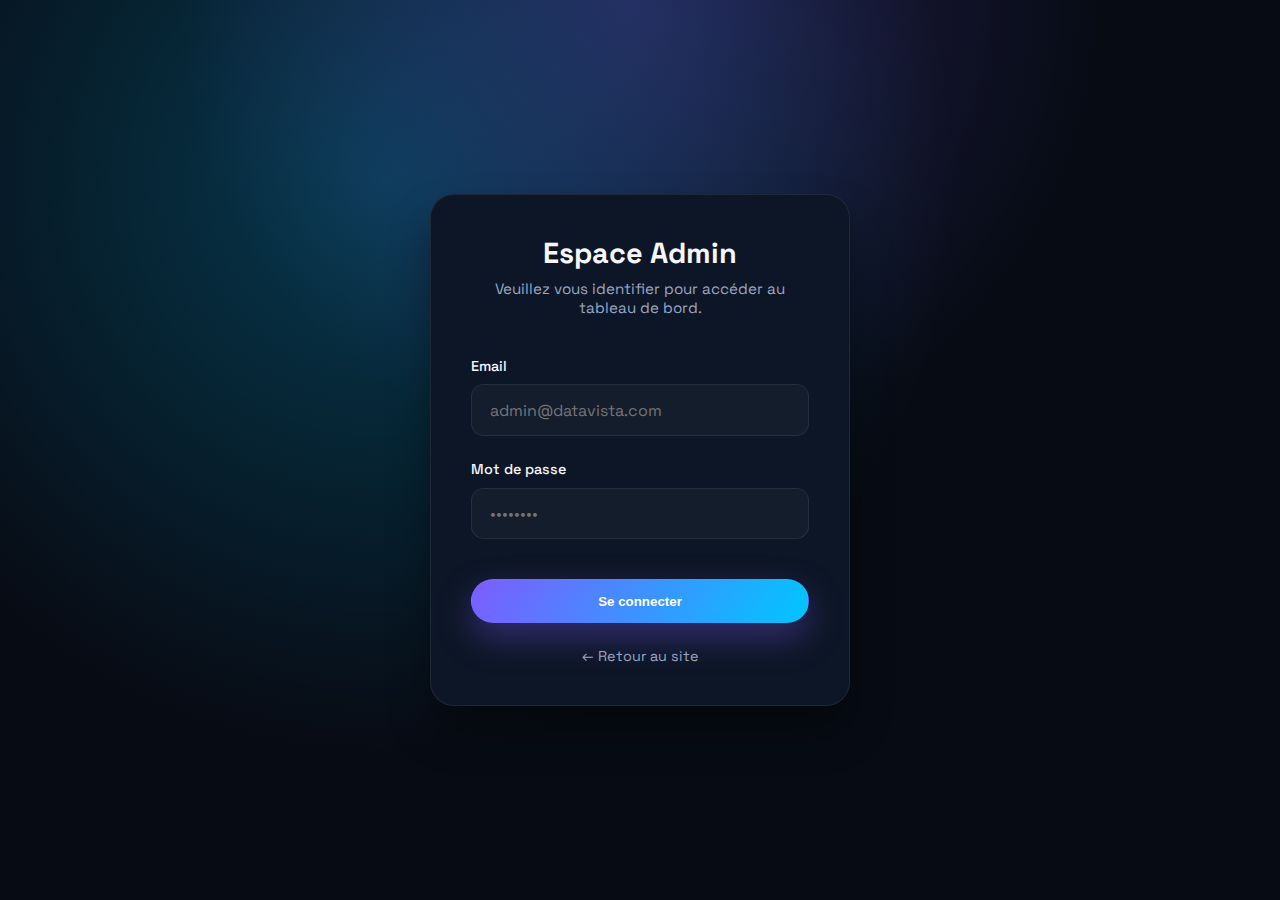
<file: Admin_login.html>
<!DOCTYPE html>
<html lang="fr">

<head>
    <meta charset="UTF-8" />
    <meta name="viewport" content="width=device-width, initial-scale=1.0" />
    <title>Connexion Admin · DataVista</title>
    <link rel="preconnect" href="https://fonts.googleapis.com" />
    <link rel="preconnect" href="https://fonts.gstatic.com" crossorigin />
    <link href="https://fonts.googleapis.com/css2?family=Space+Grotesk:wght@400;500;600;700&display=swap"
        rel="stylesheet" />
    <link rel="stylesheet" href="css.css">
    <style>
        body {
            display: flex;
            align-items: center;
            justify-content: center;
            min-height: 100vh;
            padding: 1rem;
        }

        .login-card {
            width: 100%;
            max-width: 420px;
            background: var(--bg-alt);
            border: 1px solid var(--border);
            border-radius: 1.5rem;
            padding: 2.5rem;
            box-shadow: var(--shadow);
        }

        .login-header {
            text-align: center;
            margin-bottom: 2.5rem;
        }

        .login-header h1 {
            font-size: 1.8rem;
            margin: 0 0 0.5rem;
        }

        .login-header p {
            color: var(--muted);
            margin: 0;
            font-size: 0.95rem;
        }

        .form-group {
            margin-bottom: 1.5rem;
        }

        .form-label {
            display: block;
            margin-bottom: 0.6rem;
            color: var(--text);
            font-size: 0.9rem;
            font-weight: 500;
        }

        .form-input {
            width: 100%;
            padding: 0.9rem 1.1rem;
            background: rgba(255, 255, 255, 0.03);
            border: 1px solid var(--border);
            border-radius: 0.8rem;
            color: var(--text);
            font-family: inherit;
            font-size: 1rem;
            transition: border-color 0.2s ease, background 0.2s ease;
        }

        .form-input:focus {
            outline: none;
            border-color: var(--accent);
            background: rgba(124, 93, 255, 0.05);
        }

        .btn-full {
            width: 100%;
            cursor: pointer;
            margin-top: 1rem;
        }

        .back-link {
            display: block;
            text-align: center;
            margin-top: 1.5rem;
            color: var(--muted);
            font-size: 0.9rem;
            transition: color 0.2s ease;
        }

        .back-link:hover {
            color: var(--text);
        }
    </style>
</head>

<body>
    <div class="login-card">
        <div class="login-header">
            <h1>Espace Admin</h1>
            <p>Veuillez vous identifier pour accéder au tableau de bord.</p>
        </div>
        <form id="loginForm">
            <div class="form-group">
                <label for="email" class="form-label">Email</label>
                <input type="email" id="email" class="form-input" placeholder="admin@datavista.com" required>
            </div>
            <div class="form-group">
                <label for="password" class="form-label">Mot de passe</label>
                <input type="password" id="password" class="form-input" placeholder="••••••••" required>
            </div>
            <button type="submit" class="btn btn-full">Se connecter</button>
        </form>
        <a href="index.html" class="back-link">← Retour au site</a>
    </div>

    <script>
        document.getElementById('loginForm').addEventListener('submit', function (e) {
            e.preventDefault();
            const email = document.getElementById('email').value;
            const password = document.getElementById('password').value;

            // Simulation de connexion basique
            if (email && password) {
                // Ici vous pourriez ajouter une vraie validation
                // Pour l'instant, on redirige vers la page d'administration
                window.location.href = 'Administration.html';
            }
        });
    </script>
</body>

</html>
</file>
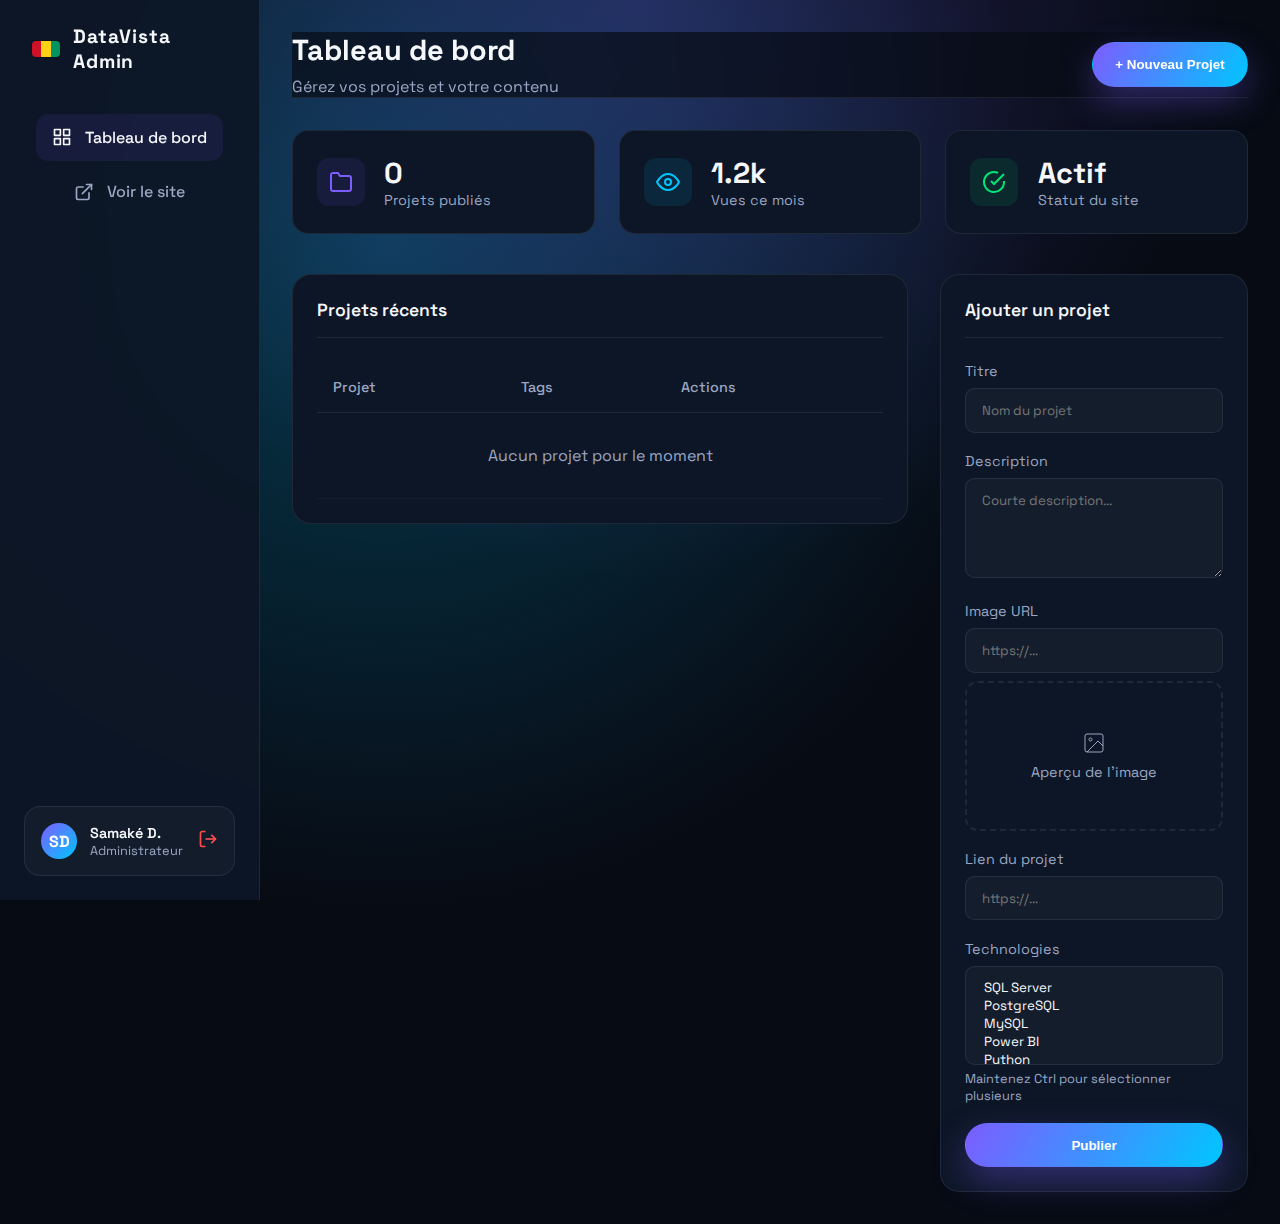
<file: Administration.html>
<!DOCTYPE html>
<html lang="fr">

<head>
    <meta charset="UTF-8" />
    <meta name="viewport" content="width=device-width, initial-scale=1.0" />
    <title>Administration · DataVista</title>
    <link rel="preconnect" href="https://fonts.googleapis.com" />
    <link rel="preconnect" href="https://fonts.gstatic.com" crossorigin />
    <link href="https://fonts.googleapis.com/css2?family=Space+Grotesk:wght@400;500;600;700&display=swap"
        rel="stylesheet" />
    <link rel="stylesheet" href="css.css">
    <style>
        :root {
            --sidebar-width: 260px;
            --header-height: 70px;
        }

        body {
            background-color: var(--bg);
            overflow-x: hidden;
        }

        .admin-container {
            display: flex;
            min-height: 100vh;
        }

        /* Sidebar */
        .sidebar {
            width: var(--sidebar-width);
            background: rgba(13, 22, 38, 0.95);
            backdrop-filter: blur(10px);
            border-right: 1px solid var(--border);
            display: flex;
            flex-direction: column;
            position: fixed;
            height: 100vh;
            z-index: 100;
            padding: 1.5rem;
        }

        .sidebar-header {
            display: flex;
            align-items: center;
            gap: 0.8rem;
            margin-bottom: 2.5rem;
            padding: 0 0.5rem;
        }

        .logo-text {
            font-weight: 700;
            font-size: 1.2rem;
            letter-spacing: 0.05em;
        }

        .nav-menu {
            list-style: none;
            padding: 0;
            margin: 0;
            display: flex;
            flex-direction: column;
            gap: 0.5rem;
            flex: 1;
        }

        .nav-item a {
            display: flex;
            align-items: center;
            gap: 0.8rem;
            padding: 0.8rem 1rem;
            border-radius: 0.8rem;
            color: var(--muted);
            transition: all 0.2s ease;
            font-weight: 500;
        }

        .nav-item a:hover,
        .nav-item a.active {
            background: rgba(124, 93, 255, 0.1);
            color: var(--text);
        }

        .nav-item a svg {
            width: 20px;
            height: 20px;
            fill: none;
            stroke: currentColor;
            stroke-width: 2;
            stroke-linecap: round;
            stroke-linejoin: round;
        }

        .user-profile {
            margin-top: auto;
            padding: 1rem;
            background: rgba(255, 255, 255, 0.03);
            border-radius: 1rem;
            display: flex;
            align-items: center;
            gap: 0.8rem;
            border: 1px solid var(--border);
        }

        .user-avatar {
            width: 36px;
            height: 36px;
            border-radius: 50%;
            background: linear-gradient(135deg, var(--accent), var(--accent-2));
            display: flex;
            align-items: center;
            justify-content: center;
            font-weight: 700;
            color: white;
        }

        /* Main Content */
        .main-content {
            flex: 1;
            margin-left: var(--sidebar-width);
            padding: 2rem;
        }

        .header {
            display: flex;
            justify-content: space-between;
            align-items: center;
            margin-bottom: 2rem;
        }

        .page-title h1 {
            margin: 0;
            font-size: 1.8rem;
        }

        .page-title p {
            margin: 0.5rem 0 0;
            color: var(--muted);
        }

        /* Stats Cards */
        .stats-grid {
            display: grid;
            grid-template-columns: repeat(auto-fit, minmax(240px, 1fr));
            gap: 1.5rem;
            margin-bottom: 2.5rem;
        }

        .stat-card {
            background: var(--bg-alt);
            border: 1px solid var(--border);
            border-radius: 1rem;
            padding: 1.5rem;
            display: flex;
            align-items: center;
            gap: 1.2rem;
        }

        .stat-icon {
            width: 48px;
            height: 48px;
            border-radius: 12px;
            background: rgba(124, 93, 255, 0.1);
            color: var(--accent);
            display: flex;
            align-items: center;
            justify-content: center;
        }

        .stat-icon svg {
            width: 24px;
            height: 24px;
            stroke: currentColor;
            stroke-width: 2;
            fill: none;
        }

        .stat-info h3 {
            margin: 0;
            font-size: 1.8rem;
            font-weight: 700;
        }

        .stat-info p {
            margin: 0;
            color: var(--muted);
            font-size: 0.9rem;
        }

        /* Content Grid */
        .content-grid {
            display: grid;
            grid-template-columns: 2fr 1fr;
            gap: 2rem;
        }

        .panel {
            background: var(--bg-alt);
            border: 1px solid var(--border);
            border-radius: 1.2rem;
            padding: 1.5rem;
            height: fit-content;
        }

        .panel-header {
            display: flex;
            justify-content: space-between;
            align-items: center;
            margin-bottom: 1.5rem;
            padding-bottom: 1rem;
            border-bottom: 1px solid var(--border);
        }

        .panel-title {
            margin: 0;
            font-size: 1.1rem;
            font-weight: 600;
        }

        /* Table */
        .table-container {
            overflow-x: auto;
        }

        table {
            width: 100%;
            border-collapse: collapse;
        }

        th {
            text-align: left;
            padding: 1rem;
            color: var(--muted);
            font-weight: 500;
            font-size: 0.9rem;
            border-bottom: 1px solid var(--border);
        }

        td {
            padding: 1rem;
            border-bottom: 1px solid rgba(255, 255, 255, 0.03);
            vertical-align: middle;
        }

        .project-cell {
            display: flex;
            align-items: center;
            gap: 1rem;
        }

        .project-thumb {
            width: 40px;
            height: 40px;
            border-radius: 8px;
            object-fit: cover;
            background: rgba(255, 255, 255, 0.05);
        }

        .action-btn {
            padding: 0.4rem;
            border-radius: 6px;
            border: 1px solid var(--border);
            background: transparent;
            color: var(--muted);
            cursor: pointer;
            transition: all 0.2s;
        }

        .action-btn:hover {
            background: rgba(255, 77, 77, 0.1);
            color: #ff4d4d;
            border-color: rgba(255, 77, 77, 0.3);
        }

        /* Form */
        .form-group {
            margin-bottom: 1.2rem;
        }

        .form-label {
            display: block;
            margin-bottom: 0.5rem;
            color: var(--muted);
            font-size: 0.9rem;
        }

        .form-input,
        .form-textarea,
        .form-select {
            width: 100%;
            padding: 0.8rem 1rem;
            background: rgba(255, 255, 255, 0.03);
            border: 1px solid var(--border);
            border-radius: 0.6rem;
            color: var(--text);
            font-family: inherit;
            transition: all 0.2s;
        }

        .form-input:focus,
        .form-textarea:focus,
        .form-select:focus {
            outline: none;
            border-color: var(--accent);
            background: rgba(124, 93, 255, 0.05);
        }

        .form-textarea {
            resize: vertical;
            min-height: 100px;
        }

        .preview-area {
            width: 100%;
            height: 150px;
            border-radius: 0.8rem;
            border: 2px dashed var(--border);
            display: flex;
            align-items: center;
            justify-content: center;
            margin-top: 0.5rem;
            overflow: hidden;
            position: relative;
        }

        .preview-area img {
            width: 100%;
            height: 100%;
            object-fit: cover;
            display: none;
        }

        .preview-placeholder {
            color: var(--muted);
            font-size: 0.9rem;
            display: flex;
            flex-direction: column;
            align-items: center;
            gap: 0.5rem;
        }

        /* Mobile Responsive */
        .mobile-menu-btn {
            display: none;
            background: none;
            border: none;
            color: var(--text);
            cursor: pointer;
            padding: 0.5rem;
        }

        .overlay {
            display: none;
            position: fixed;
            top: 0;
            left: 0;
            width: 100%;
            height: 100%;
            background: rgba(0, 0, 0, 0.5);
            backdrop-filter: blur(4px);
            z-index: 90;
            opacity: 0;
            transition: opacity 0.3s ease;
        }

        .overlay.active {
            display: block;
            opacity: 1;
        }

        @media (max-width: 1024px) {
            .content-grid {
                grid-template-columns: 1fr;
            }
        }

        @media (max-width: 768px) {
            .sidebar {
                transform: translateX(-100%);
                transition: transform 0.3s cubic-bezier(0.4, 0, 0.2, 1);
                box-shadow: 5px 0 15px rgba(0, 0, 0, 0.3);
            }

            .sidebar.active {
                transform: translateX(0);
            }

            .main-content {
                margin-left: 0;
                padding: 1.5rem;
            }

            .mobile-menu-btn {
                display: block;
            }

            .header {
                gap: 1rem;
            }
        }
    </style>
</head>

<body>
    <div class="overlay" id="overlay" onclick="toggleSidebar()"></div>
    <div class="admin-container">
        <!-- Sidebar -->
        <aside class="sidebar" id="sidebar">
            <div class="sidebar-header">
                <span class="flag-guinea" aria-hidden="true">
                    <span class="red"></span>
                    <span class="yellow"></span>
                    <span class="green"></span>
                </span>
                <span class="logo-text">DataVista Admin</span>
                <button class="mobile-menu-btn" onclick="toggleSidebar()" style="margin-left: auto; display: none;">
                    <svg viewBox="0 0 24 24" width="24" height="24" stroke="currentColor" stroke-width="2" fill="none">
                        <line x1="18" y1="6" x2="6" y2="18"></line>
                        <line x1="6" y1="6" x2="18" y2="18"></line>
                    </svg>
                </button>
            </div>

            <ul class="nav-menu">
                <li class="nav-item">
                    <a href="#" class="active">
                        <svg viewBox="0 0 24 24">
                            <rect x="3" y="3" width="7" height="7"></rect>
                            <rect x="14" y="3" width="7" height="7"></rect>
                            <rect x="14" y="14" width="7" height="7"></rect>
                            <rect x="3" y="14" width="7" height="7"></rect>
                        </svg>
                        Tableau de bord
                    </a>
                </li>
                <li class="nav-item">
                    <a href="index.html" target="_blank">
                        <svg viewBox="0 0 24 24">
                            <path d="M18 13v6a2 2 0 0 1-2 2H5a2 2 0 0 1-2-2V8a2 2 0 0 1 2-2h6"></path>
                            <polyline points="15 3 21 3 21 9"></polyline>
                            <line x1="10" y1="14" x2="21" y2="3"></line>
                        </svg>
                        Voir le site
                    </a>
                </li>
            </ul>

            <div class="user-profile">
                <div class="user-avatar">SD</div>
                <div style="flex: 1;">
                    <div style="font-weight: 600; font-size: 0.9rem;">Samaké D.</div>
                    <div style="color: var(--muted); font-size: 0.8rem;">Administrateur</div>
                </div>
                <a href="Admin_login.html" style="color: #ff4d4d;">
                    <svg viewBox="0 0 24 24" width="20" height="20" fill="none" stroke="currentColor" stroke-width="2">
                        <path d="M9 21H5a2 2 0 0 1-2-2V5a2 2 0 0 1 2-2h4"></path>
                        <polyline points="16 17 21 12 16 7"></polyline>
                        <line x1="21" y1="12" x2="9" y2="12"></line>
                    </svg>
                </a>
            </div>
        </aside>

        <!-- Main Content -->
        <main class="main-content">
            <header class="header">
                <button class="mobile-menu-btn" onclick="toggleSidebar()">
                    <svg viewBox="0 0 24 24" width="24" height="24" stroke="currentColor" stroke-width="2" fill="none">
                        <line x1="3" y1="12" x2="21" y2="12"></line>
                        <line x1="3" y1="6" x2="21" y2="6"></line>
                        <line x1="3" y1="18" x2="21" y2="18"></line>
                    </svg>
                </button>
                <div class="page-title">
                    <h1>Tableau de bord</h1>
                    <p>Gérez vos projets et votre contenu</p>
                </div>
                <button class="btn" onclick="document.getElementById('title').focus()">
                    + Nouveau Projet
                </button>
            </header>

            <!-- Stats -->
            <div class="stats-grid">
                <div class="stat-card">
                    <div class="stat-icon">
                        <svg viewBox="0 0 24 24">
                            <path d="M22 19a2 2 0 0 1-2 2H4a2 2 0 0 1-2-2V5a2 2 0 0 1 2-2h5l2 3h9a2 2 0 0 1 2 2z">
                            </path>
                        </svg>
                    </div>
                    <div class="stat-info">
                        <h3 id="totalProjects">0</h3>
                        <p>Projets publiés</p>
                    </div>
                </div>
                <div class="stat-card">
                    <div class="stat-icon" style="color: #00c6ff; background: rgba(0, 198, 255, 0.1);">
                        <svg viewBox="0 0 24 24">
                            <path d="M1 12s4-8 11-8 11 8 11 8-4 8-11 8-11-8-11-8z"></path>
                            <circle cx="12" cy="12" r="3"></circle>
                        </svg>
                    </div>
                    <div class="stat-info">
                        <h3>1.2k</h3>
                        <p>Vues ce mois</p>
                    </div>
                </div>
                <div class="stat-card">
                    <div class="stat-icon" style="color: #00e676; background: rgba(0, 230, 118, 0.1);">
                        <svg viewBox="0 0 24 24">
                            <path d="M22 11.08V12a10 10 0 1 1-5.93-9.14"></path>
                            <polyline points="22 4 12 14.01 9 11.01"></polyline>
                        </svg>
                    </div>
                    <div class="stat-info">
                        <h3>Actif</h3>
                        <p>Statut du site</p>
                    </div>
                </div>
            </div>

            <div class="content-grid">
                <!-- Projects List -->
                <div class="panel">
                    <div class="panel-header">
                        <h2 class="panel-title">Projets récents</h2>
                    </div>
                    <div class="table-container">
                        <table>
                            <thead>
                                <tr>
                                    <th>Projet</th>
                                    <th>Tags</th>
                                    <th>Actions</th>
                                </tr>
                            </thead>
                            <tbody id="projectsTableBody">
                                <!-- JS Injection -->
                            </tbody>
                        </table>
                    </div>
                </div>

                <!-- Add Form -->
                <div class="panel">
                    <div class="panel-header">
                        <h2 class="panel-title">Ajouter un projet</h2>
                    </div>
                    <form id="projectForm">
                        <div class="form-group">
                            <label class="form-label">Titre</label>
                            <input type="text" id="title" class="form-input" placeholder="Nom du projet" required>
                        </div>

                        <div class="form-group">
                            <label class="form-label">Description</label>
                            <textarea id="description" class="form-textarea" placeholder="Courte description..."
                                required></textarea>
                        </div>

                        <div class="form-group">
                            <label class="form-label">Image URL</label>
                            <input type="url" id="image" class="form-input" placeholder="https://..." required>
                            <div class="preview-area">
                                <div class="preview-placeholder" id="previewPlaceholder">
                                    <svg viewBox="0 0 24 24" width="24" height="24" stroke="currentColor" fill="none">
                                        <rect x="3" y="3" width="18" height="18" rx="2" ry="2"></rect>
                                        <circle cx="8.5" cy="8.5" r="1.5"></circle>
                                        <polyline points="21 15 16 10 5 21"></polyline>
                                    </svg>
                                    <span>Aperçu de l'image</span>
                                </div>
                                <img id="imagePreview" alt="Aperçu">
                            </div>
                        </div>

                        <div class="form-group">
                            <label class="form-label">Lien du projet</label>
                            <input type="url" id="link" class="form-input" placeholder="https://..." required>
                        </div>

                        <div class="form-group">
                            <label class="form-label">Technologies</label>
                            <select id="tags" class="form-select" multiple size="4" required>
                                <option value="SQL Server">SQL Server</option>
                                <option value="PostgreSQL">PostgreSQL</option>
                                <option value="MySQL">MySQL</option>
                                <option value="Power BI">Power BI</option>
                                <option value="Python">Python</option>
                                <option value="Pandas">Pandas</option>
                                <option value="WinDev">WinDev</option>
                            </select>
                            <small style="color: var(--muted); font-size: 0.8rem; margin-top: 0.3rem; display: block;">
                                Maintenez Ctrl pour sélectionner plusieurs
                            </small>
                        </div>

                        <button type="submit" class="btn" style="width: 100%;">Publier</button>
                    </form>
                </div>
            </div>
        </main>
    </div>

    <script>
        // Mobile Sidebar Logic
        function toggleSidebar() {
            const sidebar = document.getElementById('sidebar');
            const overlay = document.getElementById('overlay');
            sidebar.classList.toggle('active');
            overlay.classList.toggle('active');
        }

        // Image Preview Logic
        const imageInput = document.getElementById('image');
        const imagePreview = document.getElementById('imagePreview');
        const previewPlaceholder = document.getElementById('previewPlaceholder');

        imageInput.addEventListener('input', function (e) {
            if (e.target.value) {
                imagePreview.src = e.target.value;
                imagePreview.style.display = 'block';
                previewPlaceholder.style.display = 'none';
            } else {
                imagePreview.style.display = 'none';
                previewPlaceholder.style.display = 'flex';
            }
        });

        // Project Management Logic
        function loadProjects() {
            const projects = JSON.parse(localStorage.getItem('portfolio_projects') || '[]');
            const tbody = document.getElementById('projectsTableBody');
            const totalCount = document.getElementById('totalProjects');

            totalCount.textContent = projects.length;

            if (projects.length === 0) {
                tbody.innerHTML = `
                    <tr>
                        <td colspan="3" style="text-align: center; color: var(--muted); padding: 2rem;">
                            Aucun projet pour le moment
                        </td>
                    </tr>
                `;
                return;
            }

            tbody.innerHTML = projects.map(p => `
                <tr>
                    <td>
                        <div class="project-cell">
                            <img src="${p.image}" class="project-thumb" alt="${p.title}">
                            <div>
                                <div style="font-weight: 500;">${p.title}</div>
                                <div style="font-size: 0.8rem; color: var(--muted);">${p.description.substring(0, 30)}...</div>
                            </div>
                        </div>
                    </td>
                    <td>
                        <div style="display: flex; gap: 0.3rem; flex-wrap: wrap;">
                            ${p.tags.slice(0, 2).map(t => `<span class="pill" style="font-size: 0.75rem; padding: 0.2rem 0.6rem;">${t}</span>`).join('')}
                            ${p.tags.length > 2 ? `<span class="pill" style="font-size: 0.75rem; padding: 0.2rem 0.6rem;">+${p.tags.length - 2}</span>` : ''}
                        </div>
                    </td>
                    <td>
                        <button onclick="deleteProject(${p.id})" class="action-btn" title="Supprimer">
                            <svg viewBox="0 0 24 24" width="18" height="18" fill="none" stroke="currentColor" stroke-width="2">
                                <polyline points="3 6 5 6 21 6"></polyline>
                                <path d="M19 6v14a2 2 0 0 1-2 2H7a2 2 0 0 1-2-2V6m3 0V4a2 2 0 0 1 2-2h4a2 2 0 0 1 2 2v2"></path>
                            </svg>
                        </button>
                    </td>
                </tr>
            `).join('');
        }

        document.getElementById('projectForm').addEventListener('submit', function (e) {
            e.preventDefault();

            const project = {
                id: Date.now(),
                title: document.getElementById('title').value,
                description: document.getElementById('description').value,
                image: document.getElementById('image').value,
                link: document.getElementById('link').value,
                tags: Array.from(document.getElementById('tags').selectedOptions).map(o => o.value)
            };

            const projects = JSON.parse(localStorage.getItem('portfolio_projects') || '[]');
            projects.push(project);
            localStorage.setItem('portfolio_projects', JSON.stringify(projects));

            this.reset();
            imagePreview.style.display = 'none';
            previewPlaceholder.style.display = 'flex';
            loadProjects();
        });

        window.deleteProject = function (id) {
            if (confirm('Supprimer ce projet ?')) {
                let projects = JSON.parse(localStorage.getItem('portfolio_projects') || '[]');
                projects = projects.filter(p => p.id !== id);
                localStorage.setItem('portfolio_projects', JSON.stringify(projects));
                loadProjects();
            }
        };

        // Initial Load
        loadProjects();
    </script>
</body>

</html>
</file>
<file: css.css>
:root {
    --bg: #070b14;
    --bg-alt: #0d1626;
    --card: rgba(255, 255, 255, 0.05);
    --accent: #7c5dff;
    --accent-2: #00c6ff;
    --text: #f5f7fb;
    --muted: #9aa6c3;
    --border: rgba(255, 255, 255, 0.08);
    --shadow: 0 25px 40px rgba(0, 0, 0, 0.35);
}

* {
    box-sizing: border-box;
}

body {
    margin: 0;
    font-family: "Space Grotesk", system-ui, -apple-system, BlinkMacSystemFont, "Segoe UI", sans-serif;
    background: radial-gradient(circle at top, rgba(124, 93, 255, 0.25), transparent 42%),
        radial-gradient(circle at 30% 20%, rgba(0, 198, 255, 0.25), transparent 50%),
        var(--bg);
    color: var(--text);
    min-height: 100vh;
    scroll-behavior: smooth;
}

a {
    color: inherit;
    text-decoration: none;
}

img {
    max-width: 100%;
    display: block;
}

header {
    position: sticky;
    top: 0;
    backdrop-filter: blur(16px);
    background: rgba(7, 11, 20, 0.7);
    border-bottom: 1px solid var(--border);
    z-index: 10;
}

.nav {
    max-width: 1200px;
    margin: 0 auto;
    padding: 1.1rem 1.5rem;
    display: flex;
    align-items: center;
    justify-content: space-between;
    gap: 1rem;
}

.nav-cta {
    display: flex;
    align-items: center;
    gap: 0.8rem;
}

.nav-avatar {
    width: 38px;
    height: 38px;
    border-radius: 50%;
    object-fit: cover;
    border: 1px solid rgba(255, 255, 255, 0.35);
}

.logo {
    font-weight: 700;
    letter-spacing: 0.08em;
    display: flex;
    align-items: center;
    gap: 0.6rem;
}

.flag-guinea {
    display: inline-flex;
    border-radius: 4px;
    overflow: hidden;
    box-shadow: 0 0 0 1px rgba(0, 0, 0, 0.2);
}

.flag-guinea span {
    width: 10px;
    height: 16px;
    display: inline-block;
}

.flag-guinea .red {
    background: #ce1126;
}

.flag-guinea .yellow {
    background: #fcd116;
}

.flag-guinea .green {
    background: #009460;
}

nav ul {
    list-style: none;
    display: flex;
    gap: 1.5rem;
    margin: 0;
    padding: 0;
}

nav a {
    font-weight: 500;
    color: var(--muted);
    transition: color 0.2s ease;
}

nav a:hover {
    color: var(--text);
}

.btn {
    display: inline-block;
    padding: 0.85rem 1.4rem;
    border-radius: 999px;
    border: 1px solid transparent;
    background: linear-gradient(120deg, var(--accent), var(--accent-2));
    color: #fff;
    font-weight: 600;
    box-shadow: 0 14px 35px rgba(124, 93, 255, 0.35);
    transition: transform 0.2s ease, box-shadow 0.2s ease;
}

.btn:hover {
    transform: translateY(-3px);
    box-shadow: 0 18px 40px rgba(124, 93, 255, 0.4);
}

main {
    max-width: 1200px;
    margin: 0 auto;
    padding: 0 1.5rem 4rem;
}

section {
    padding: 4rem 0;
}

.section-heading {
    text-align: center;
    max-width: 720px;
    margin: 0 auto 2.5rem;
}

.section-eyebrow {
    display: inline-flex;
    align-items: center;
    gap: 0.4rem;
    padding: 0.15rem 0.9rem;
    border-radius: 999px;
    font-size: 0.85rem;
    letter-spacing: 0.08em;
    text-transform: uppercase;
    background: rgba(255, 255, 255, 0.07);
    color: var(--muted);
    margin-bottom: 1rem;
}

.section-heading h2 {
    margin: 0;
    font-size: clamp(2rem, 3vw, 2.4rem);
}

.section-heading p {
    color: var(--muted);
    line-height: 1.7;
    margin: 1rem auto 0;
}

.section-block {
    background: rgba(255, 255, 255, 0.03);
    border: 1px solid var(--border);
    border-radius: 1.8rem;
    padding: 3.5rem 3rem;
    box-shadow: var(--shadow);
    margin-top: 2.5rem;
}

.section-block .grid,
.section-block .projects,
.section-block .testimonials {
    margin-top: 2.2rem;
}

.hero {
    display: grid;
    grid-template-columns: repeat(auto-fit, minmax(280px, 1fr));
    align-items: center;
    gap: 3rem;
    padding: 5rem 0 2rem;
}

.hero h1 {
    font-size: clamp(2.2rem, 4.2vw, 3.6rem);
    line-height: 1.05;
    margin: 0 0 1.3rem;
}

.hero p {
    color: var(--muted);
    font-size: 1rem;
    line-height: 1.65;
    margin-bottom: 1.8rem;
}

.hero-content {
    display: flex;
    flex-direction: column;
    gap: 1.5rem;
}

.hero-actions {
    display: flex;
    flex-wrap: wrap;
    gap: 1rem;
}

.hero-visuals {
    display: flex;
    flex-direction: column;
    gap: 1.5rem;
    align-items: flex-start;
    align-self: flex-start;
    justify-self: flex-start;
}

.hero-photo-row {
    display: flex;
    align-items: flex-start;
    gap: 1.25rem;
}

.hero-photo {
    width: 260px;
    height: 260px;
    border-radius: 32px;
    overflow: hidden;
    border: 1px solid rgba(255, 255, 255, 0.2);
    background: rgba(255, 255, 255, 0.05);
    box-shadow: var(--shadow);
}

.hero-photo img {
    width: 100%;
    height: 100%;
    object-fit: cover;
}

.hero-caption {
    color: var(--muted);
    text-align: left;
    max-width: 320px;
    font-size: 0.95rem;
    line-height: 1.5;
}

.hero-card {
    width: 100%;
    background: linear-gradient(135deg, rgba(124, 93, 255, 0.18), rgba(0, 198, 255, 0.08));
    border: 1px solid rgba(255, 255, 255, 0.08);
    padding: 2rem;
    border-radius: 1.5rem;
    box-shadow: var(--shadow);
}

.btn-outline {
    display: inline-block;
    padding: 0.85rem 1.4rem;
    border-radius: 999px;
    border: 1px solid rgba(255, 255, 255, 0.35);
    background: transparent;
    color: var(--text);
    font-weight: 600;
    transition: border-color 0.2s ease, color 0.2s ease;
}

.btn-outline:hover {
    border-color: var(--accent-2);
    color: #fff;
}

.project-card .btn-outline {
    align-self: flex-start;
    margin-top: auto;
}

.project-card>div {
    display: flex;
    flex-direction: column;
    align-items: flex-start;
}

.hero-card h3 {
    margin: 0 0 1rem;
    font-size: 1.2rem;
}

.badge {
    background: rgba(124, 93, 255, 0.18);
    border-radius: 999px;
    padding: 0.35rem 1rem;
    display: inline-flex;
    align-items: center;
    gap: 0.4rem;
    font-size: 0.9rem;
    margin-bottom: 1rem;
}

.grid {
    display: grid;
    grid-template-columns: repeat(auto-fit, minmax(250px, 1fr));
    gap: 1.6rem;
}

.card {
    background: var(--card);
    border: 1px solid var(--border);
    border-radius: 1.3rem;
    padding: 1.8rem;
    min-height: 220px;
    display: flex;
    flex-direction: column;
    gap: 1rem;
    transition: transform 0.25s ease, border-color 0.25s ease;
}

.card:hover {
    transform: translateY(-6px);
    border-color: rgba(124, 93, 255, 0.5);
}

.card h3 {
    margin: 0;
    font-size: 1.1rem;
}

.card p {
    margin: 0;
    color: var(--muted);
    line-height: 1.6;
}

.pill {
    display: inline-flex;
    align-items: center;
    gap: 0.35rem;
    padding: 0.35rem 0.9rem;
    border-radius: 999px;
    background: rgba(255, 255, 255, 0.08);
    font-size: 0.9rem;
}

.projects {
    margin-top: 1rem;
}

.project-card {
    display: grid;
    grid-template-columns: repeat(auto-fit, minmax(280px, 1fr));
    gap: 2rem;
    padding: 2rem;
    border-radius: 1.5rem;
    border: 1px solid var(--border);
    background: linear-gradient(145deg, rgba(255, 255, 255, 0.03), rgba(124, 93, 255, 0.08));
}

.project-card img {
    border-radius: 1.2rem;
    object-fit: cover;
    min-height: 220px;
}

.project-meta {
    display: flex;
    flex-wrap: wrap;
    gap: 0.7rem;
    margin-top: 1rem;
}

.stats {
    display: flex;
    flex-wrap: wrap;
    gap: 1rem;
    margin-top: 1rem;
}

.stat {
    flex: 1;
    min-width: 160px;
    padding: 1.3rem;
    border-radius: 1rem;
    background: rgba(255, 255, 255, 0.05);
    border: 1px solid var(--border);
}

.stat span {
    display: block;
    color: var(--muted);
    font-size: 0.9rem;
    margin-bottom: 0.4rem;
}

.stat strong {
    font-size: 1.4rem;
}

.testimonials {
    display: grid;
    grid-template-columns: repeat(auto-fit, minmax(280px, 1fr));
    gap: 1.4rem;
    margin-top: 1.5rem;
}

blockquote {
    margin: 0;
    padding: 1.8rem;
    border-radius: 1.2rem;
    background: rgba(255, 255, 255, 0.05);
    border: 1px solid var(--border);
    min-height: 200px;
    position: relative;
}

blockquote::before {
    content: "“";
    font-size: 3rem;
    position: absolute;
    top: 1rem;
    left: 1.2rem;
    color: rgba(255, 255, 255, 0.15);
}

blockquote footer {
    margin-top: 1.2rem;
    color: var(--muted);
    font-size: 0.95rem;
}

.contact {
    text-align: center;
    padding: 4rem 2rem;
    border-radius: 1.8rem;
    background: linear-gradient(135deg, rgba(124, 93, 255, 0.25), rgba(0, 198, 255, 0.18));
    margin-top: 2rem;
    border: 1px solid rgba(255, 255, 255, 0.12);
    box-shadow: var(--shadow);
}

.contact p {
    color: #e7ecff;
    max-width: 640px;
    margin: 1rem auto 2rem;
    line-height: 1.7;
}

footer {
    text-align: center;
    padding: 3rem 1.5rem 2.5rem;
    color: var(--muted);
    font-size: 0.95rem;
    background: linear-gradient(180deg, rgba(7, 11, 20, 0) 0%, rgba(7, 11, 20, 0.85) 40%, #05070d 100%);
    border-top: 1px solid rgba(255, 255, 255, 0.08);
    margin-top: 4rem;
}

.footer-socials {
    display: flex;
    justify-content: center;
    gap: 1rem;
    margin: 0 auto 1rem;
    padding-top: 0.8rem;
    border-top: 1px solid rgba(255, 255, 255, 0.08);
    max-width: 400px;
}

.footer-socials__link {
    width: 44px;
    height: 44px;
    border-radius: 50%;
    border: 1px solid rgba(255, 255, 255, 0.15);
    background: rgba(255, 255, 255, 0.04);
    display: inline-flex;
    align-items: center;
    justify-content: center;
    color: var(--text);
    transition: transform 0.2s ease, border-color 0.2s ease, background 0.2s ease;
}

.footer-socials__link:hover {
    transform: translateY(-2px);
    border-color: rgba(124, 93, 255, 0.6);
    background: rgba(124, 93, 255, 0.15);
}

.footer-socials__link svg {
    width: 18px;
    height: 18px;
    fill: currentColor;
}

/* Mobile Menu Components */
.mobile-toggle {
    display: none;
    background: none;
    border: none;
    cursor: pointer;
    padding: 0.5rem;
    z-index: 100;
}

.bar {
    display: block;
    width: 25px;
    height: 3px;
    margin: 5px auto;
    background-color: var(--text);
    transition: all 0.3s ease-in-out;
    border-radius: 3px;
}

.nav-menu {
    display: flex;
    align-items: center;
    gap: 1.5rem;
}

@media (max-width: 768px) {
    .mobile-toggle {
        display: block;
    }

    .nav-menu {
        position: fixed;
        top: 0;
        right: -100%;
        width: 100%;
        height: 100vh;
        background: rgba(7, 11, 20, 0.98);
        backdrop-filter: blur(16px);
        flex-direction: column;
        justify-content: center;
        align-items: center;
        transition: right 0.3s ease-in-out;
        z-index: 90;
        padding: 2rem;
        gap: 3rem;
    }

    .nav-menu.active {
        right: 0;
    }

    .nav-menu nav ul {
        flex-direction: column;
        align-items: center;
        gap: 2rem;
    }

    .nav-menu nav a {
        font-size: 1.5rem;
    }

    /* Hamburger Animation */
    .mobile-toggle.active .bar:nth-child(2) {
        opacity: 0;
    }

    .mobile-toggle.active .bar:nth-child(1) {
        transform: translateY(8px) rotate(45deg);
    }

    .mobile-toggle.active .bar:nth-child(3) {
        transform: translateY(-8px) rotate(-45deg);
    }

    body.no-scroll {
        overflow: hidden;
    }

    .hero {
        grid-template-columns: 1fr;
    }

    .hero-visuals,
    .hero-content {
        align-items: center;
        text-align: center;
        justify-self: center;
    }

    .hero-photo-row {
        flex-direction: column;
        align-items: center;
    }

    .hero-photo {
        width: 200px;
        height: 200px;
    }

    .hero-caption {
        text-align: center;
        max-width: 320px;
    }

    .hero-actions {
        justify-content: center;
    }
}

@media (max-width: 640px) {
    .project-card {
        padding: 1.5rem;
    }

    .section-block {
        padding: 2.5rem 1.5rem;
    }
}

@keyframes floaty {
    from {
        transform: translateY(0px);
    }

    to {
        transform: translateY(-6px);
    }
}

.floating {
    animation: floaty 2.8s ease-in-out infinite alternate;
}
</file>
